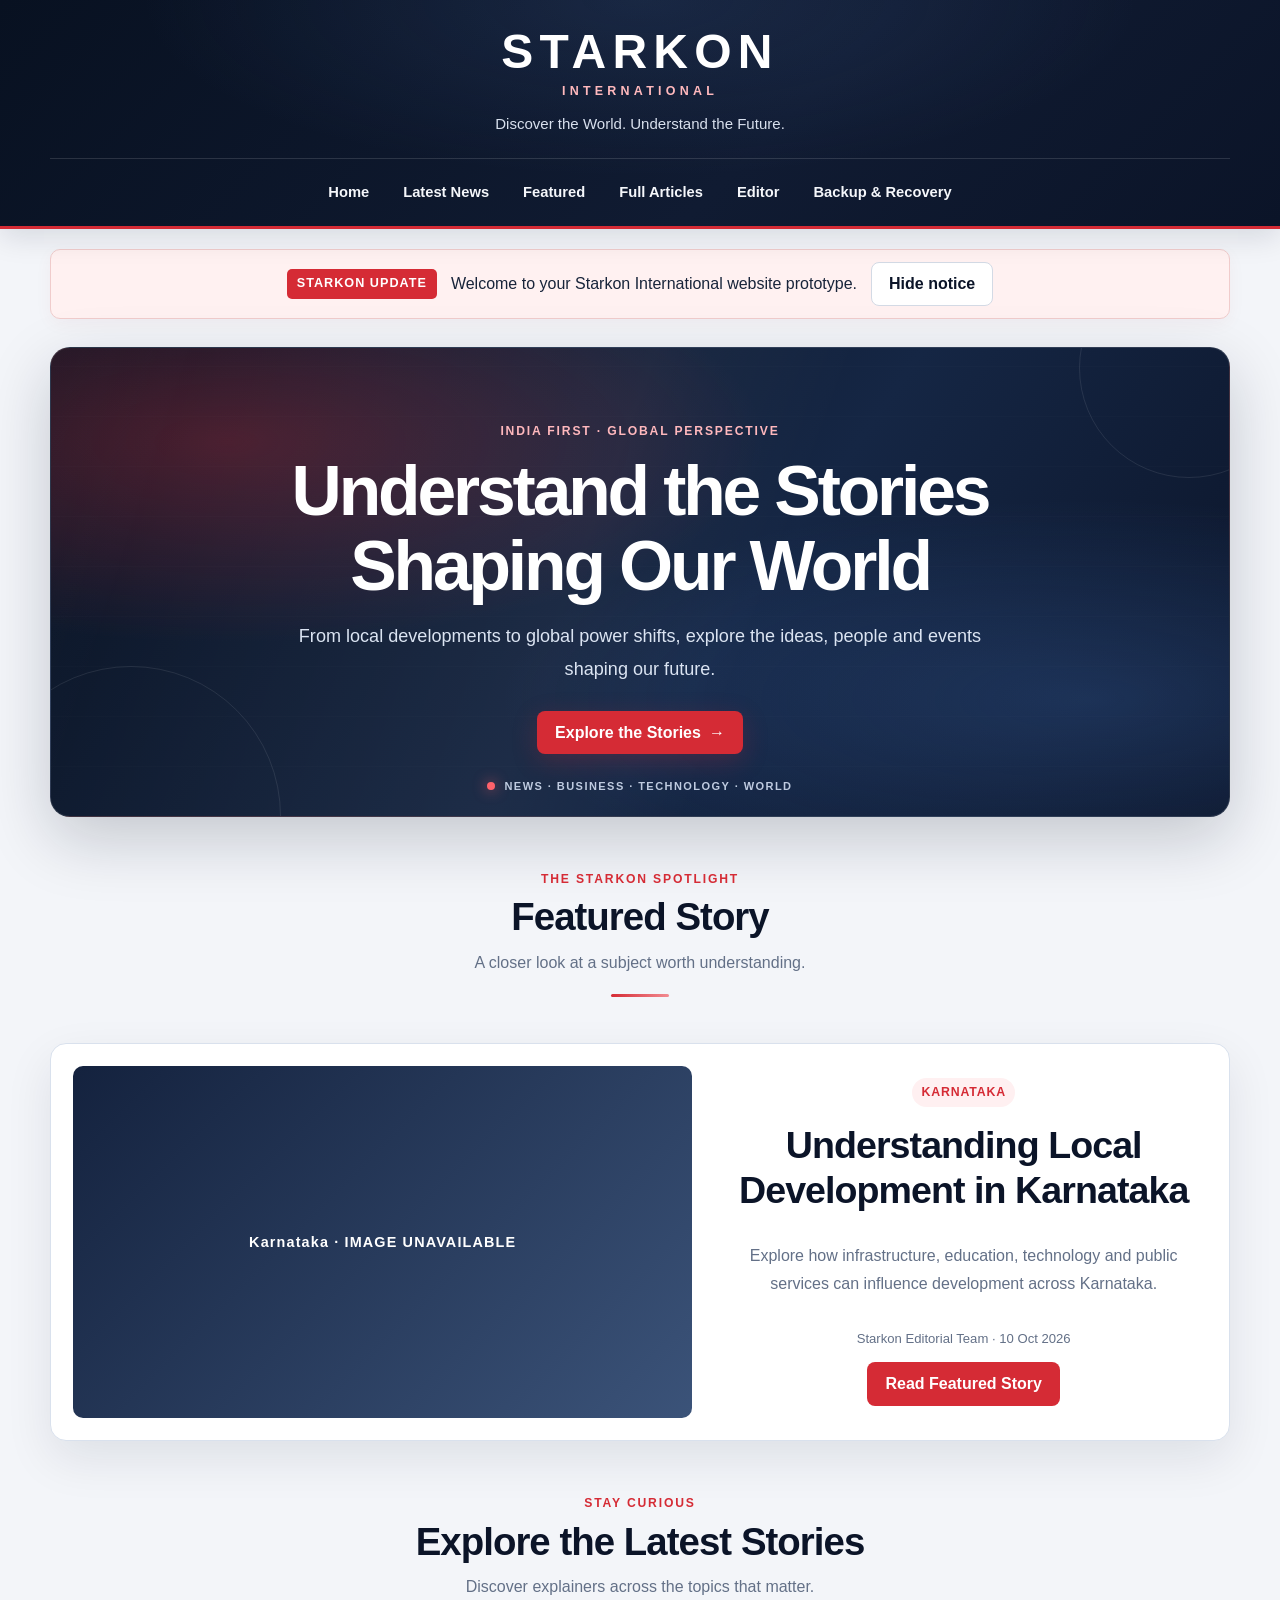
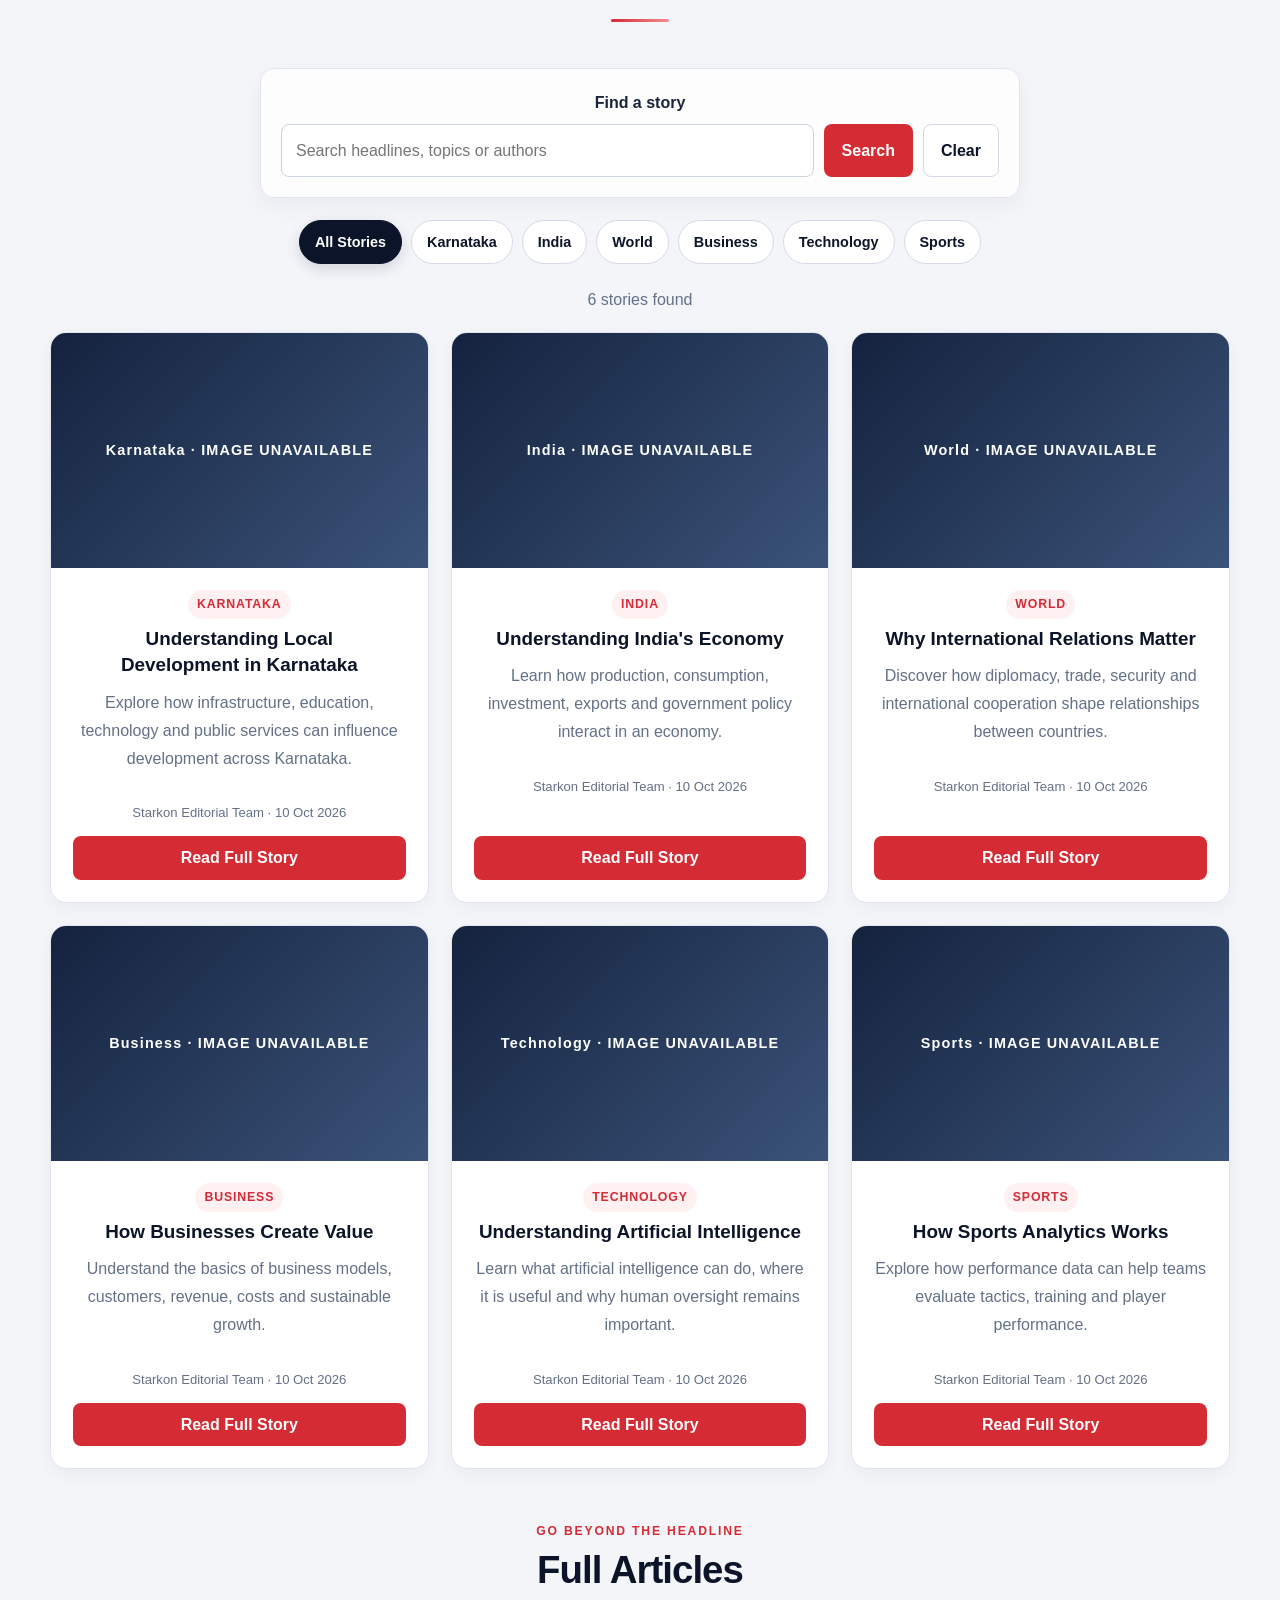
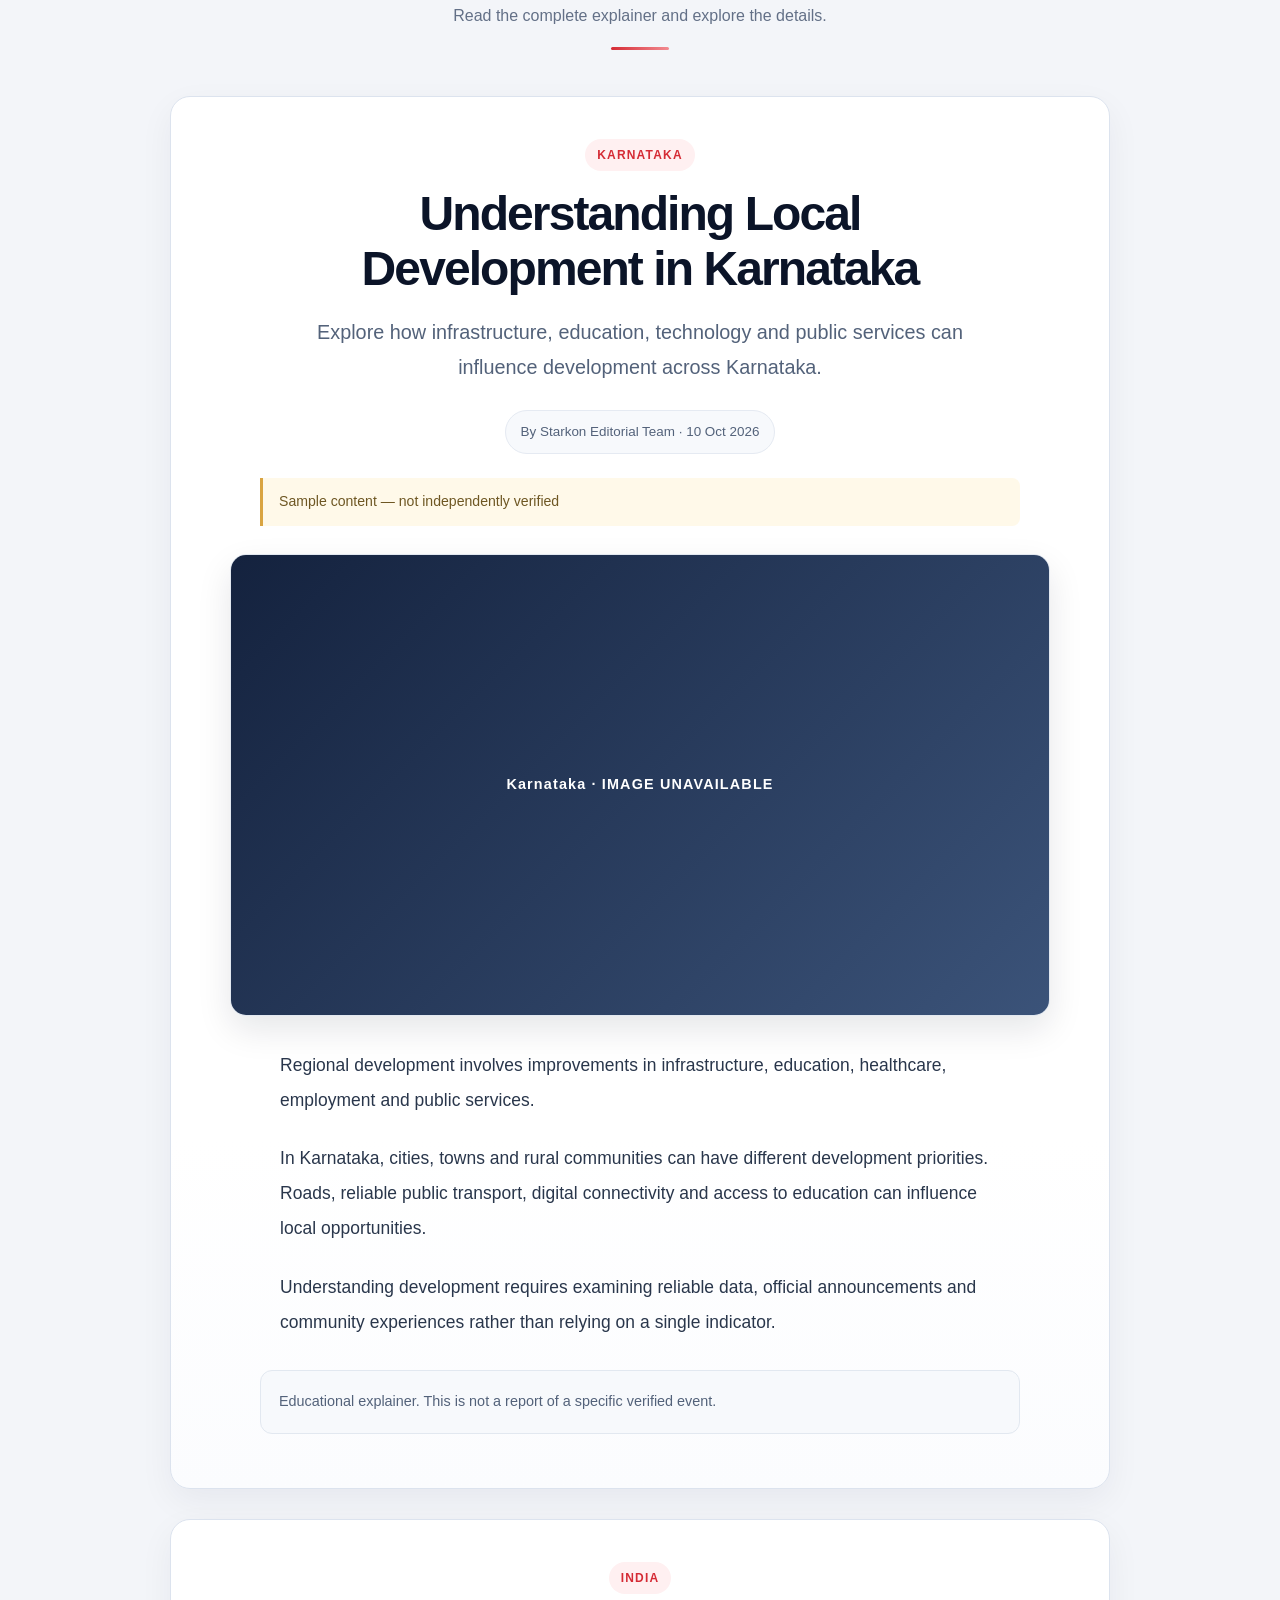
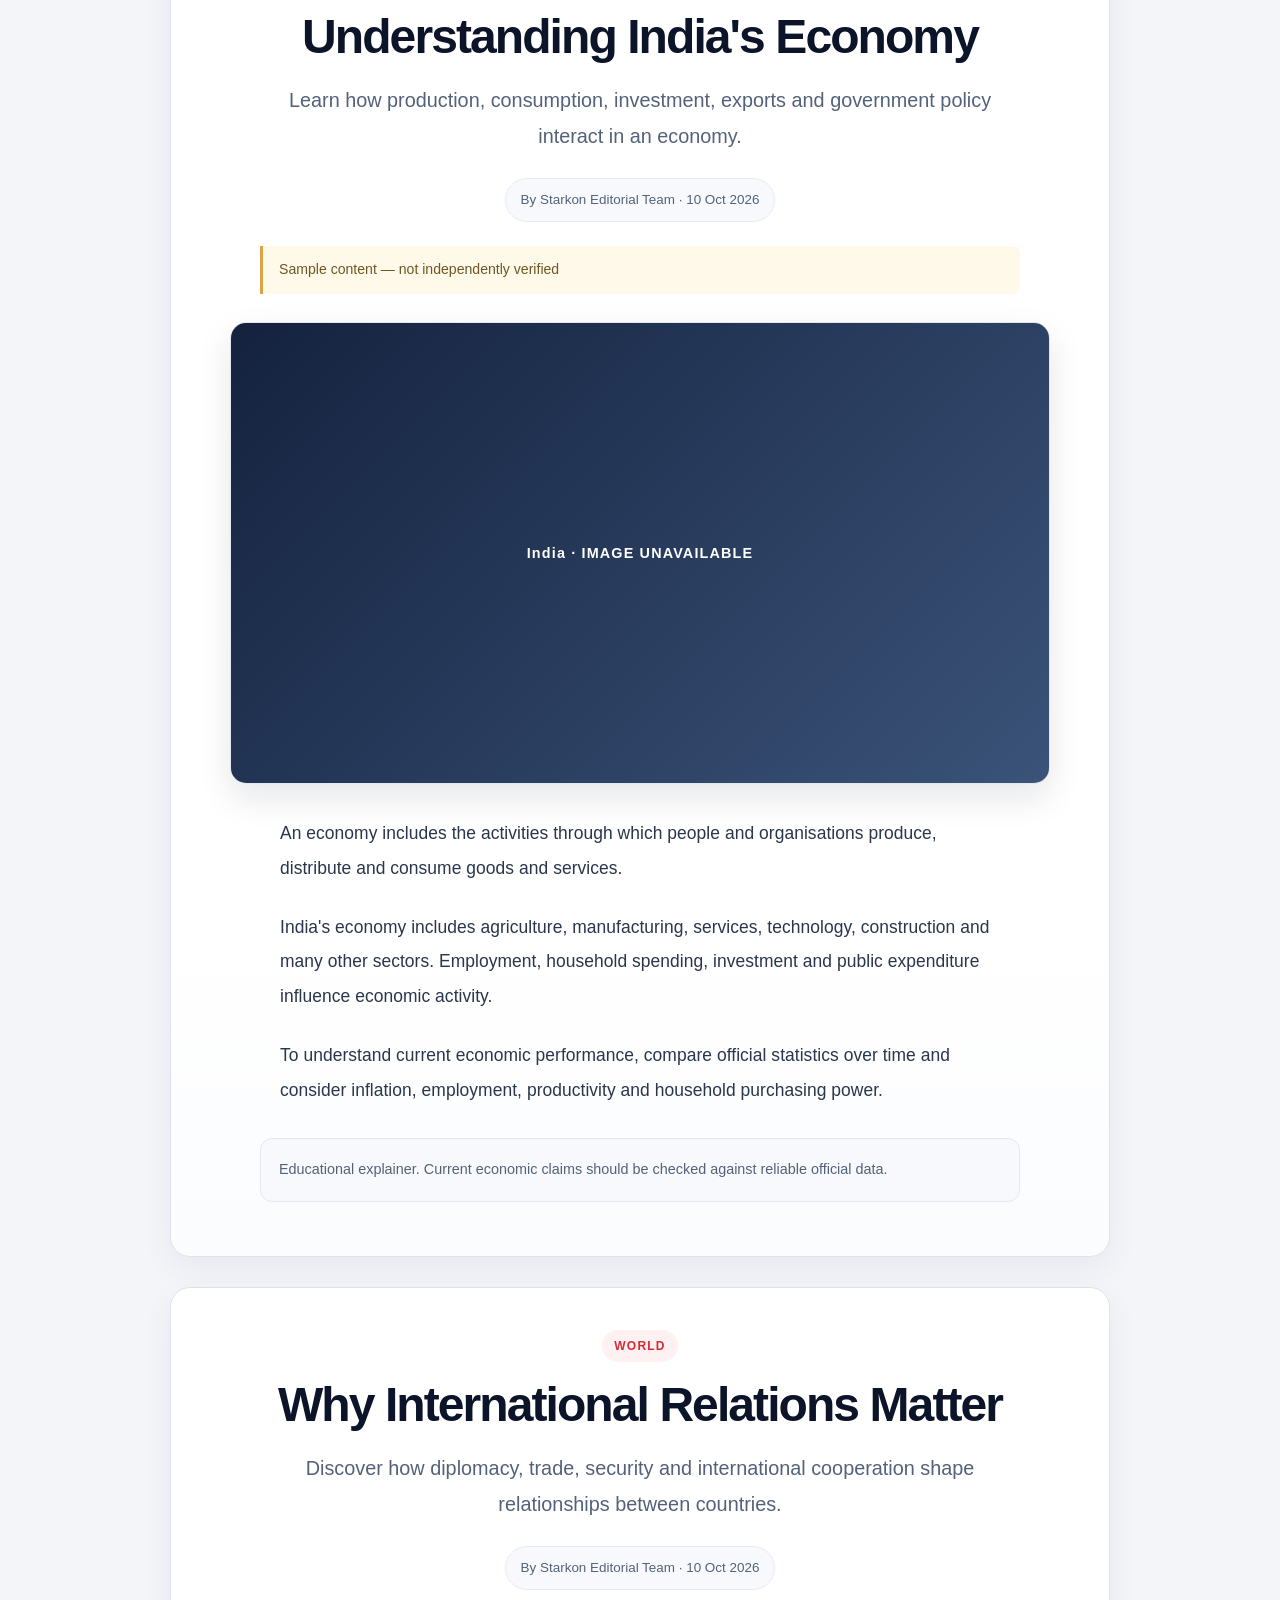
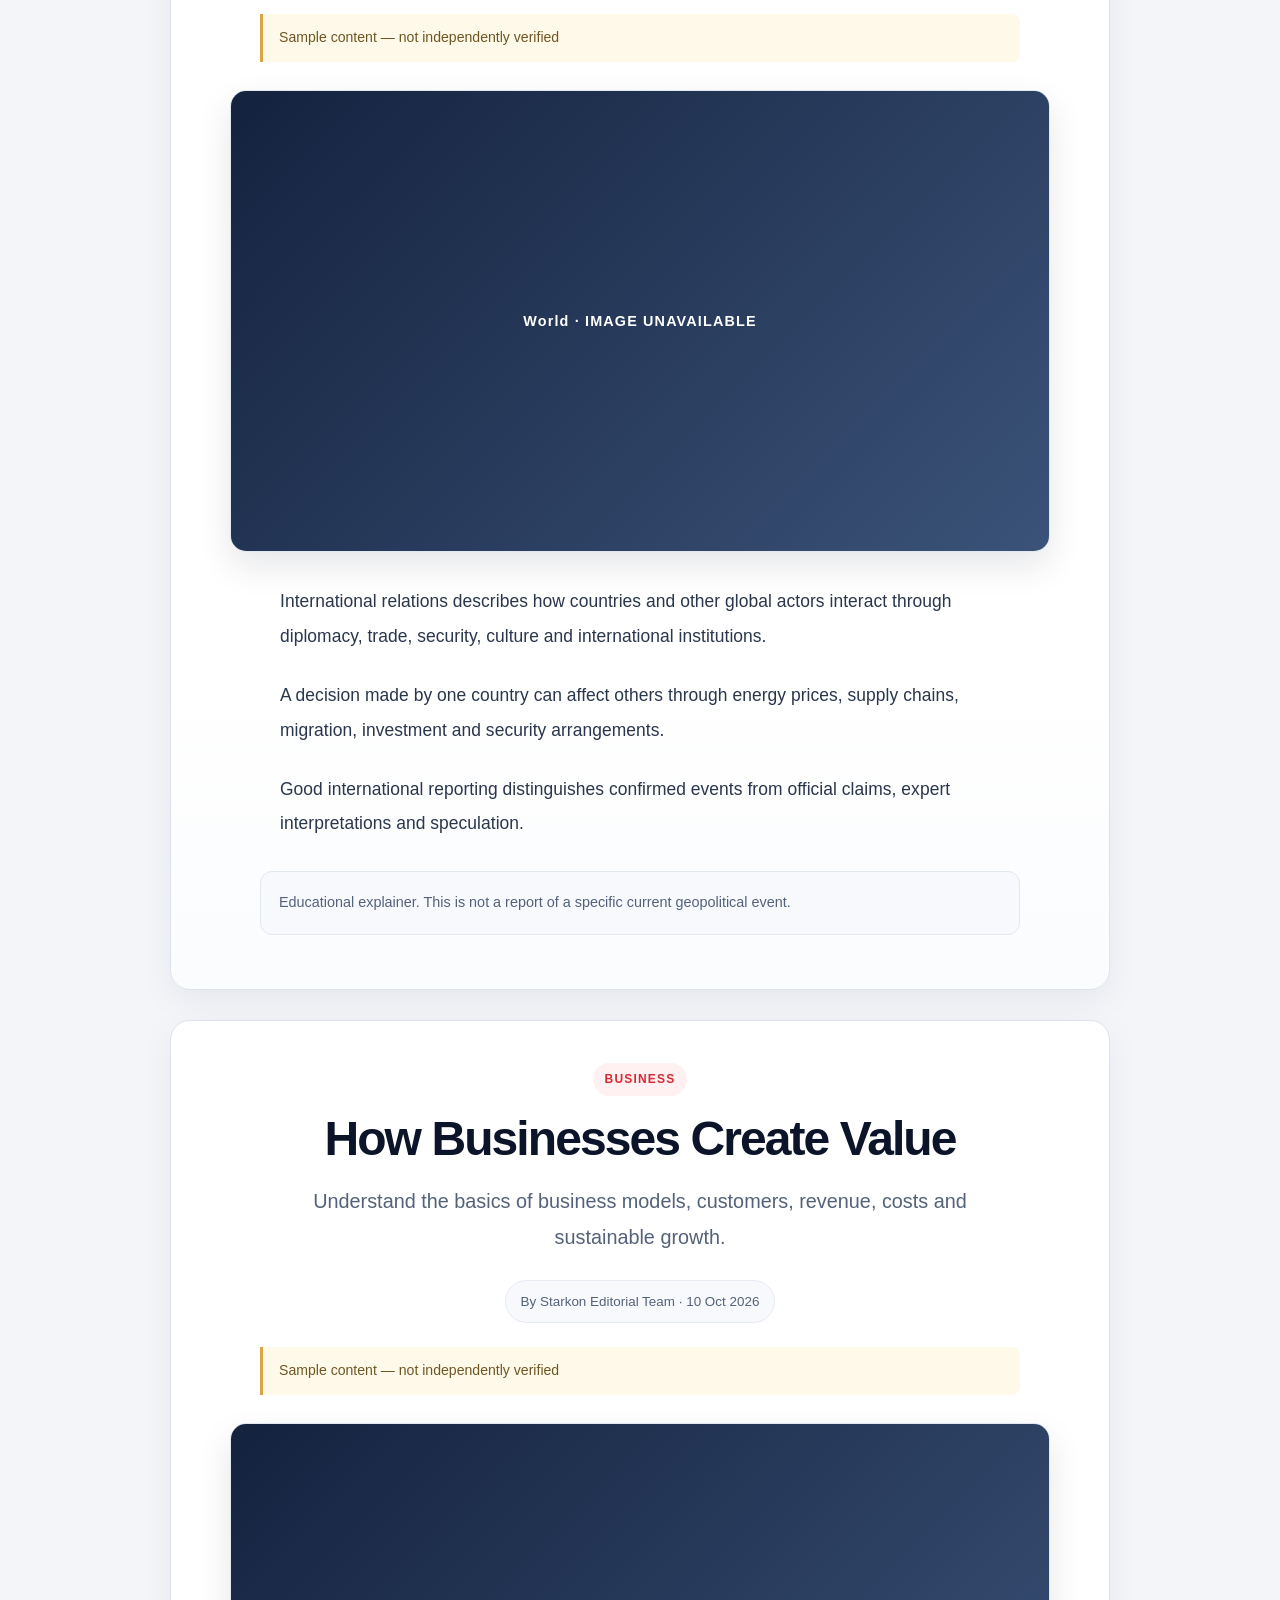
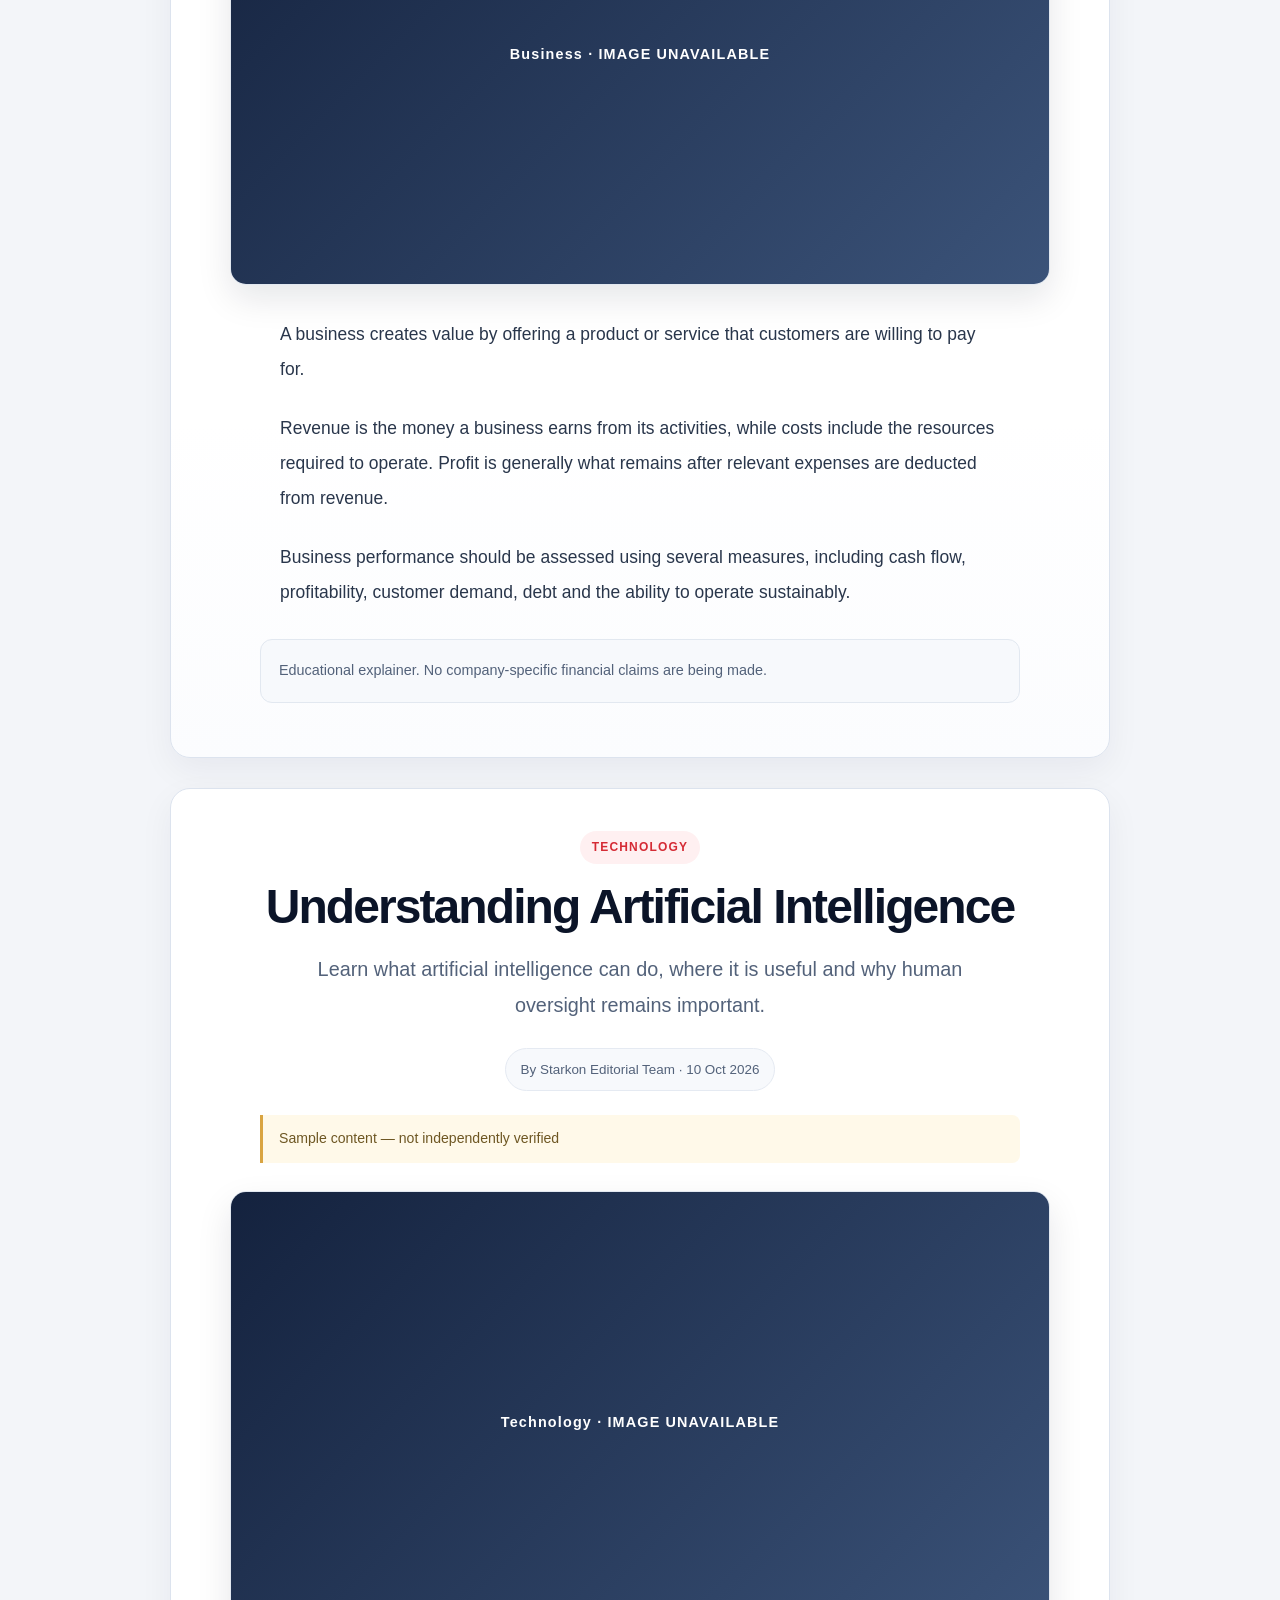
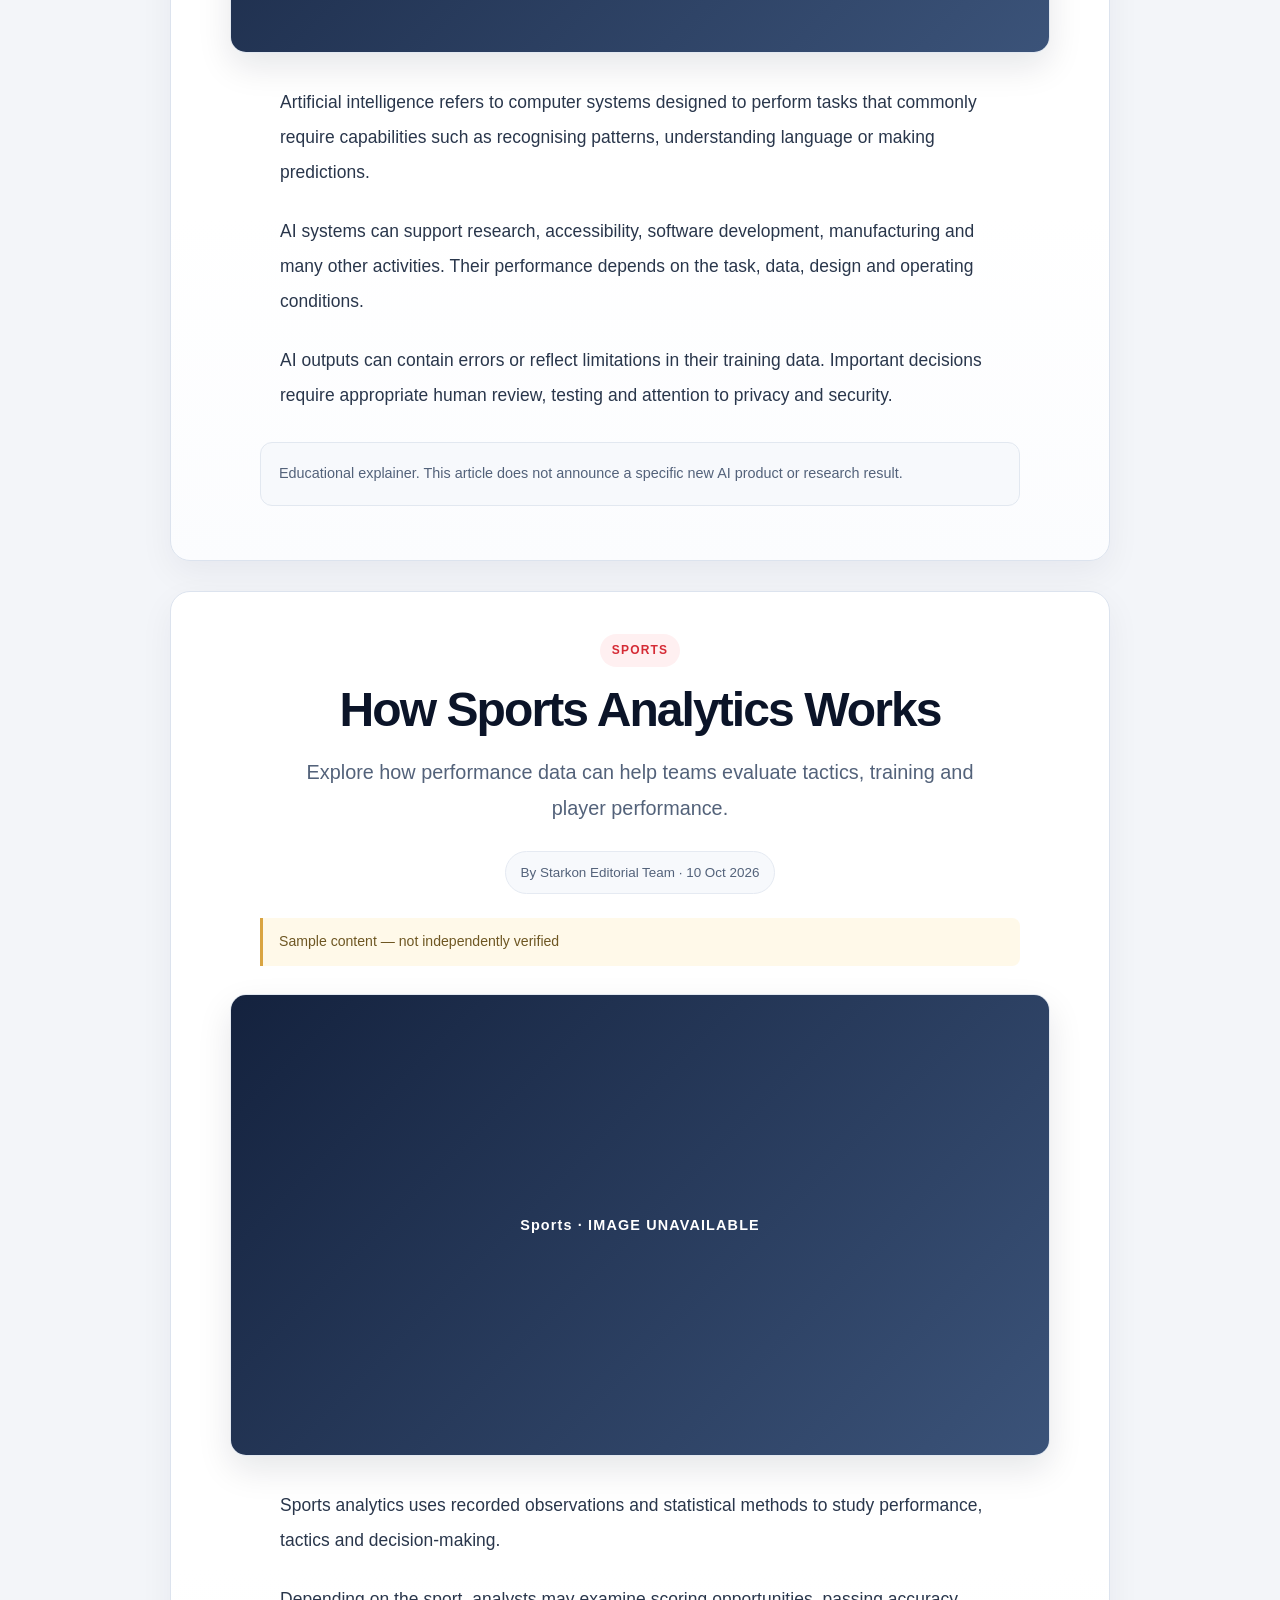
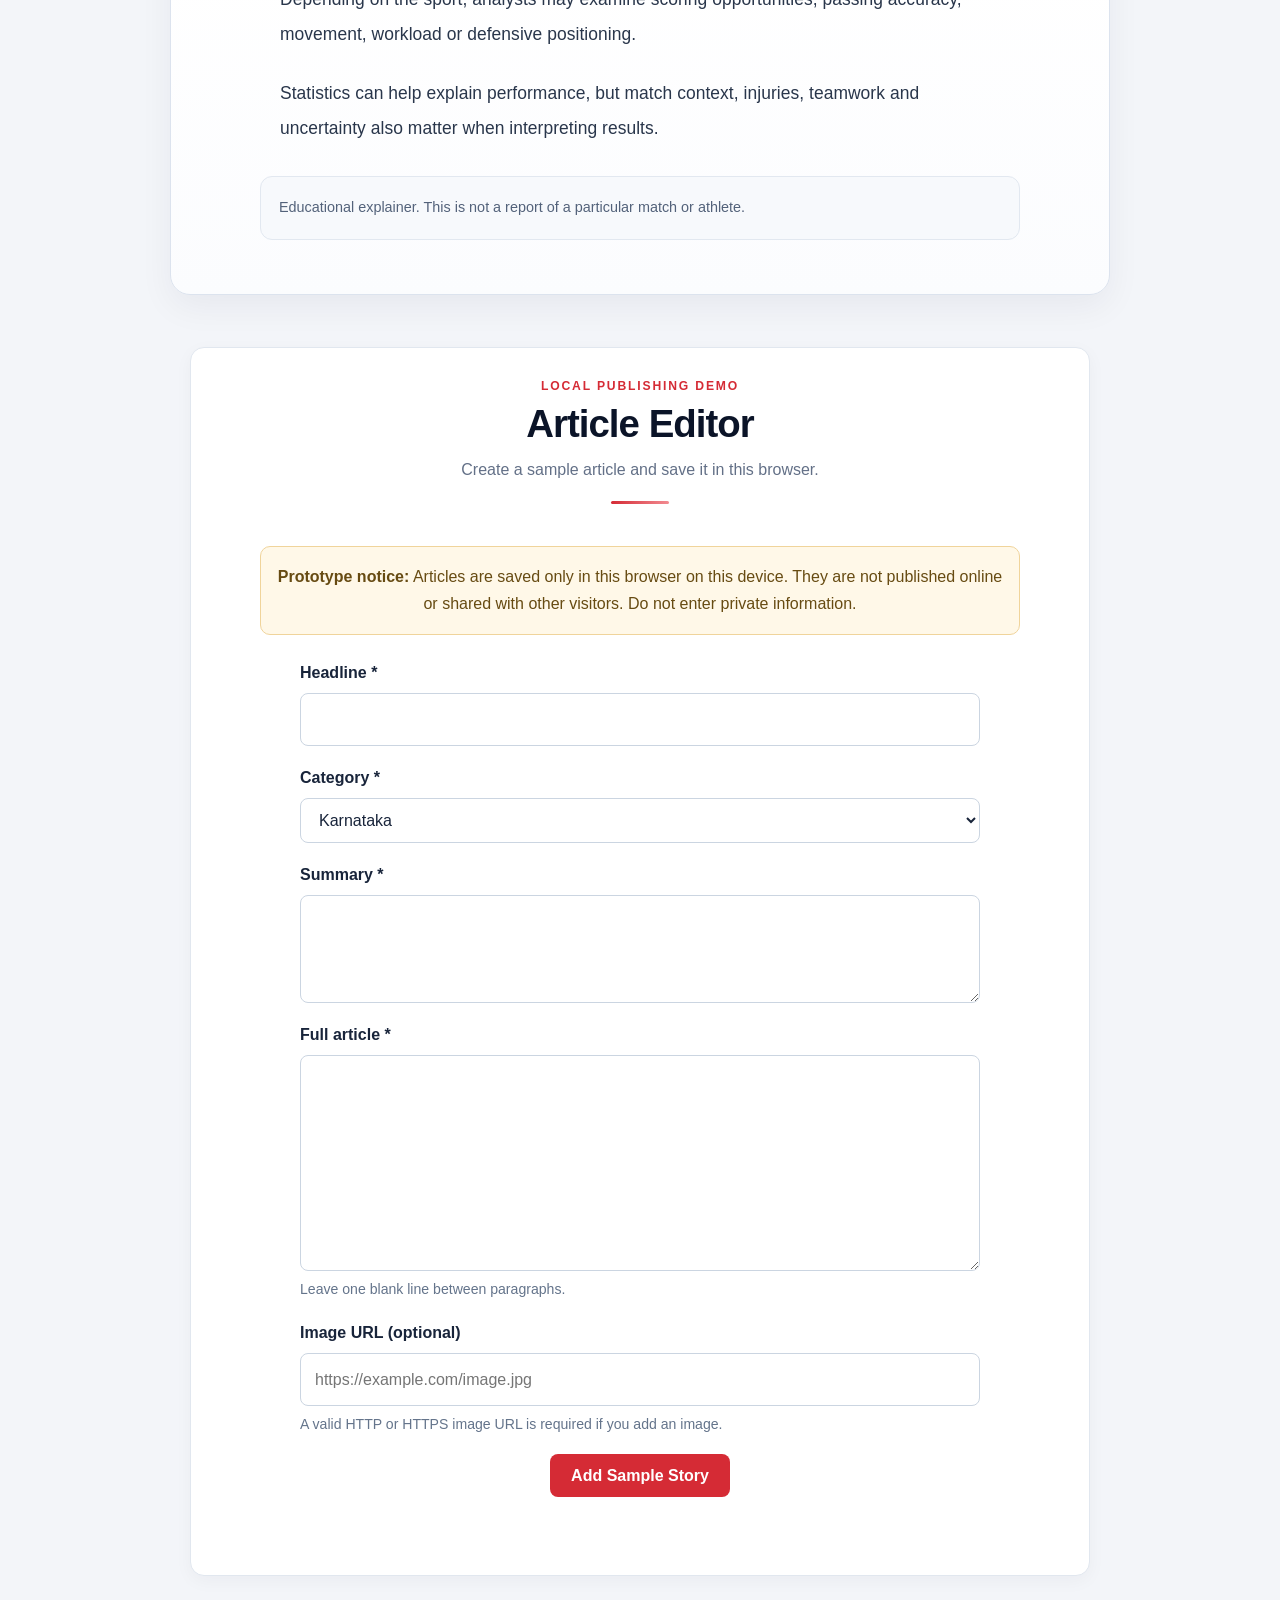
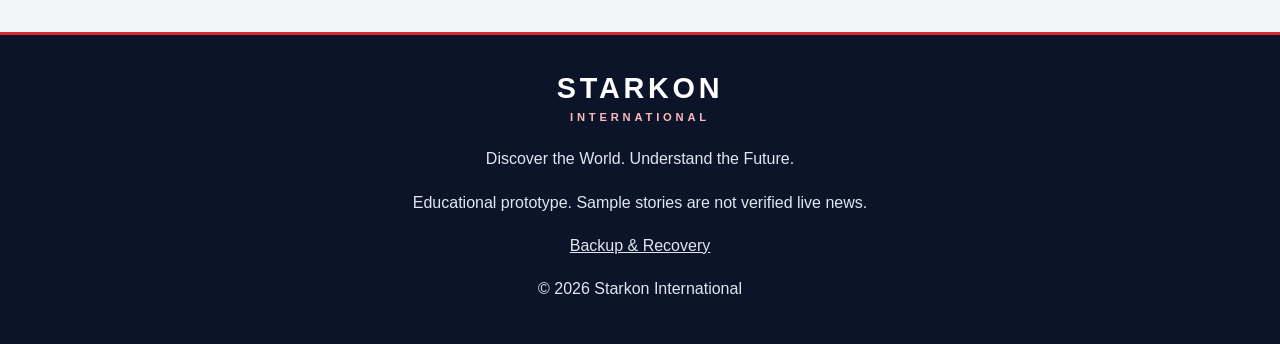
<file: index.html>
<!DOCTYPE html>
<html lang="en">
<head>
  <meta charset="UTF-8">
  <meta name="viewport" content="width=device-width, initial-scale=1.0">
  <meta name="description" content="Starkon International — India-first news, global economy, business, technology, world affairs and sports.">
  <meta name="theme-color" content="#101b32">
  <title>Starkon International | Discover the World</title>

  <link rel="stylesheet" href="style.css">
  <link rel="stylesheet" href="editor.css">

  <script src="data.js" defer></script>
  <script src="script.js" defer></script>
</head>

<body>
  <header class="site-header" id="home">
    <div class="site-header-inner">

      <a class="brand" href="#home" aria-label="Starkon International home">
        <span class="brand-name">STARKON</span>
        <span class="brand-subtitle">INTERNATIONAL</span>
      </a>

      <p class="brand-tagline">Discover the World. Understand the Future.</p>

      <nav class="main-navigation" aria-label="Main navigation">
        <a href="#home">Home</a>
        <a href="#latest-news">Latest News</a>
        <a href="#featured">Featured</a>
        <a href="#articles">Full Articles</a>
        <a href="#article-editor">Editor</a>
        <a href="backup.html">Backup &amp; Recovery</a>
      </nav>

    </div>
  </header>

  <main class="site-main">

    <section class="breaking-banner" aria-label="Website notice">
      <span class="breaking-label">STARKON UPDATE</span>
      <span id="breaking-text">Welcome to your Starkon International website prototype.</span>
      <button id="breaking-toggle" class="secondary-button" type="button">
        Hide notice
      </button>
    </section>

    <section class="welcome-section cinematic-section">
      <div class="hero-decoration hero-decoration-one"></div>
      <div class="hero-decoration hero-decoration-two"></div>

      <div class="hero-content">
        <p class="eyebrow">INDIA FIRST · GLOBAL PERSPECTIVE</p>

        <h1>Understand the Stories Shaping Our World</h1>

        <p class="welcome-description">
          From local developments to global power shifts, explore the ideas,
          people and events shaping our future.
        </p>

        <a class="primary-button hero-button" id="explore-news" href="#latest-news">
          Explore the Stories
          <span aria-hidden="true">→</span>
        </a>
      </div>

      <div class="hero-bottom-label">
        <span class="hero-indicator"></span>
        NEWS · BUSINESS · TECHNOLOGY · WORLD
      </div>
    </section>

    <section id="featured" class="content-section">
      <div class="section-heading">
        <p class="eyebrow">THE STARKON SPOTLIGHT</p>
        <h2>Featured Story</h2>
        <p>A closer look at a subject worth understanding.</p>
      </div>

      <div id="featured-story" class="featured-story">
        <p>Loading featured story...</p>
      </div>
    </section>

    <section id="latest-news" class="content-section">
      <div class="section-heading">
        <p class="eyebrow">STAY CURIOUS</p>
        <h2>Explore the Latest Stories</h2>
        <p>Discover explainers across the topics that matter.</p>
      </div>

      <form id="news-search-form" class="news-search-form" role="search">
        <label for="news-search">Find a story</label>

        <div class="search-row">
          <input
            id="news-search"
            type="search"
            placeholder="Search headlines, topics or authors"
            autocomplete="off"
          >

          <button class="primary-button" type="submit">Search</button>
          <button class="secondary-button" id="clear-search" type="button">
            Clear
          </button>
        </div>
      </form>

      <div id="category-filters" class="category-filters" aria-label="Story categories">
        <button class="category-button active" type="button" data-category="All" aria-pressed="true">All Stories</button>
        <button class="category-button" type="button" data-category="Karnataka" aria-pressed="false">Karnataka</button>
        <button class="category-button" type="button" data-category="India" aria-pressed="false">India</button>
        <button class="category-button" type="button" data-category="World" aria-pressed="false">World</button>
        <button class="category-button" type="button" data-category="Business" aria-pressed="false">Business</button>
        <button class="category-button" type="button" data-category="Technology" aria-pressed="false">Technology</button>
        <button class="category-button" type="button" data-category="Sports" aria-pressed="false">Sports</button>
      </div>

      <p id="news-results-count" class="results-count" aria-live="polite"></p>

      <div id="news-grid" class="news-grid"></div>

      <p id="no-news-message" class="empty-message" hidden>
        No stories match your search.
      </p>
    </section>

    <section id="articles" class="content-section">
      <div class="section-heading">
        <p class="eyebrow">GO BEYOND THE HEADLINE</p>
        <h2>Full Articles</h2>
        <p>Read the complete explainer and explore the details.</p>
      </div>

      <div id="full-articles" class="full-articles"></div>
    </section>

    <section id="article-editor" class="content-section editor-section">
      <div class="section-heading">
        <p class="eyebrow">LOCAL PUBLISHING DEMO</p>
        <h2>Article Editor</h2>
        <p>Create a sample article and save it in this browser.</p>
      </div>

      <div class="editor-warning">
        <strong>Prototype notice:</strong>
        Articles are saved only in this browser on this device.
        They are not published online or shared with other visitors.
        Do not enter private information.
      </div>

      <form id="article-editor-form" class="article-editor-form">
        <div class="editor-field">
          <label for="editor-headline">Headline *</label>
          <input id="editor-headline" type="text" maxlength="120" required>
        </div>

        <div class="editor-field">
          <label for="editor-category">Category *</label>
          <select id="editor-category" required>
            <option value="Karnataka">Karnataka</option>
            <option value="India">India</option>
            <option value="World">World</option>
            <option value="Business">Business</option>
            <option value="Technology">Technology</option>
            <option value="Sports">Sports</option>
          </select>
        </div>

        <div class="editor-field">
          <label for="editor-summary">Summary *</label>
          <textarea id="editor-summary" maxlength="300" rows="3" required></textarea>
        </div>

        <div class="editor-field">
          <label for="editor-body">Full article *</label>
          <textarea id="editor-body" rows="7" required></textarea>
          <p class="editor-help">Leave one blank line between paragraphs.</p>
        </div>

        <div class="editor-field">
          <label for="editor-image-url">Image URL (optional)</label>
          <input
            id="editor-image-url"
            type="url"
            placeholder="https://example.com/image.jpg"
          >
          <p class="editor-help">
            A valid HTTP or HTTPS image URL is required if you add an image.
          </p>
        </div>

        <button class="primary-button editor-submit" type="submit">
          Add Sample Story
        </button>

        <p id="editor-message" class="editor-message" aria-live="polite"></p>
      </form>
    </section>

  </main>

  <footer class="site-footer">
    <a class="brand footer-brand" href="#home">
      <span class="brand-name">STARKON</span>
      <span class="brand-subtitle">INTERNATIONAL</span>
    </a>

    <p>Discover the World. Understand the Future.</p>
    <p>Educational prototype. Sample stories are not verified live news.</p>

    <p>
      <a href="backup.html">Backup &amp; Recovery</a>
    </p>

    <p>&copy; <span id="footer-year"></span> Starkon International</p>
  </footer>
</body>
</html>
</file>
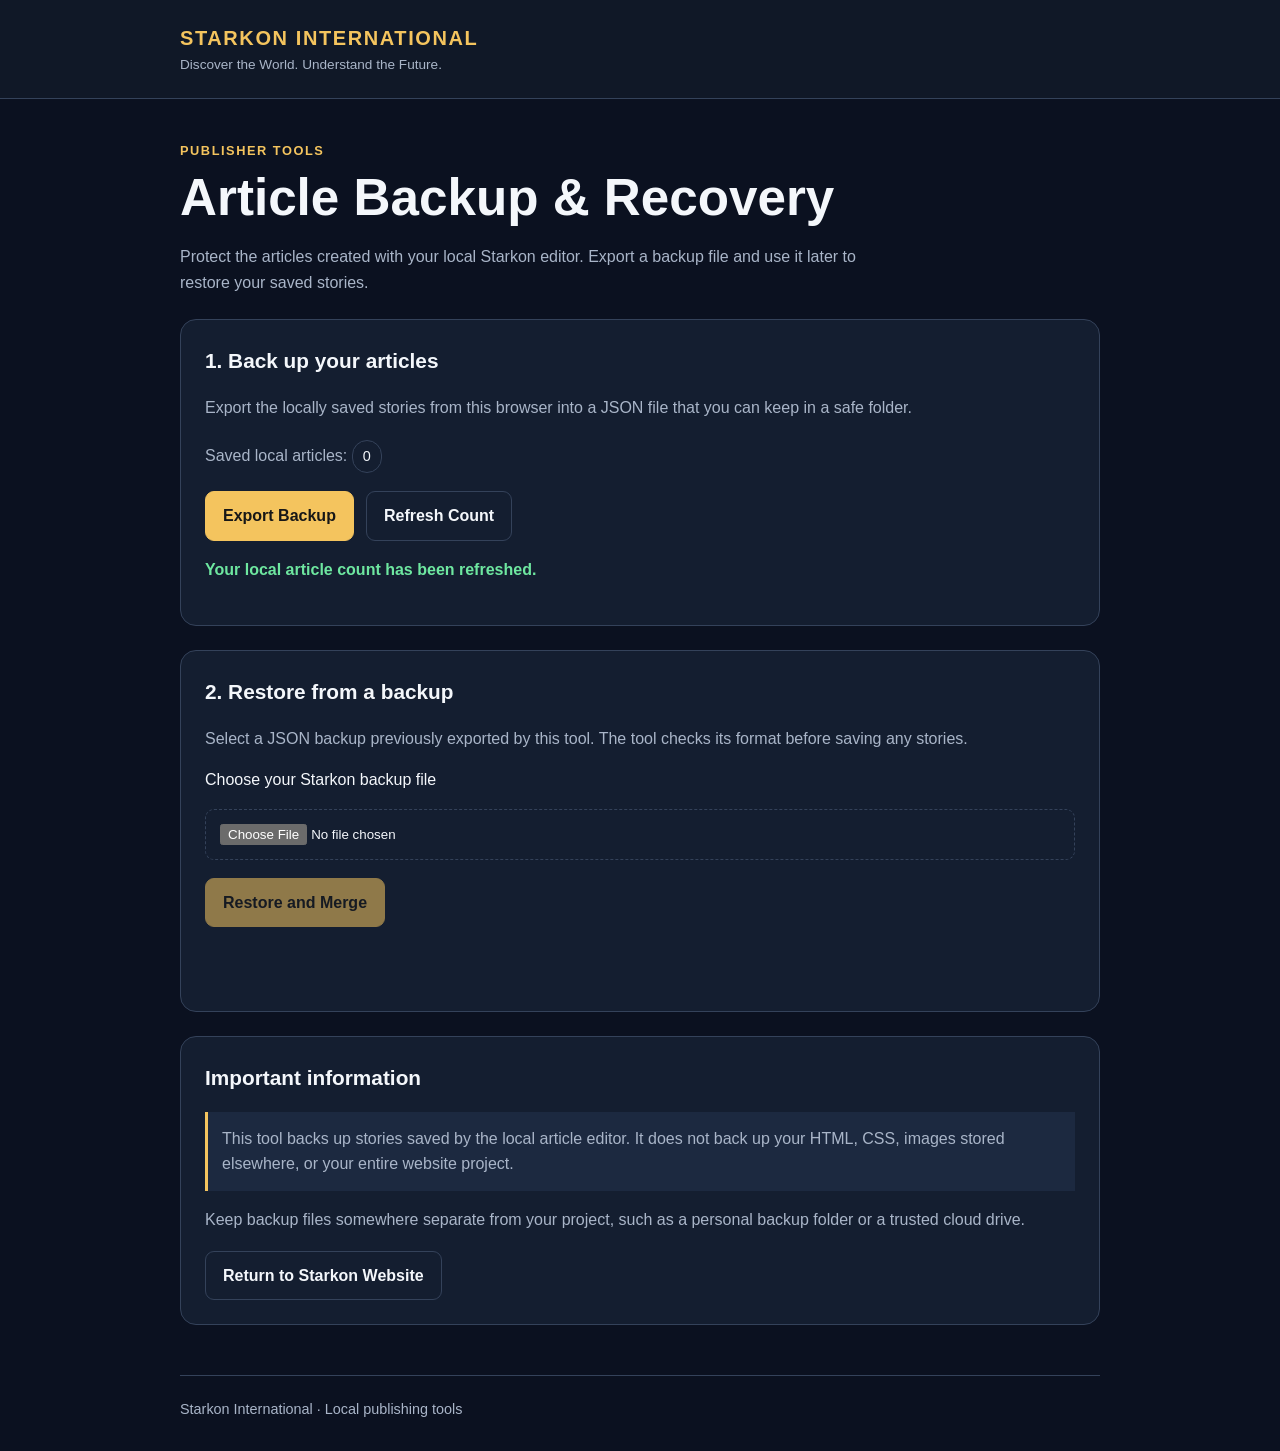
<file: backup.html>
<!DOCTYPE html>
<html lang="en">
<head>
  <meta charset="UTF-8">
  <meta name="viewport" content="width=device-width, initial-scale=1.0">
  <meta name="theme-color" content="#101827">
  <meta
    name="description"
    content="Back up and restore locally saved Starkon International articles."
  >
  <title>Article Backup | Starkon International</title>

  <style>
    :root {
      color-scheme: dark;
      --background: #0b1120;
      --surface: #141e30;
      --surface-light: #1c2940;
      --text: #f4f7fb;
      --muted: #a9b5c8;
      --gold: #f4c45e;
      --border: #34425a;
      --success: #6ee7a0;
      --error: #ff9b9b;
    }

    * {
      box-sizing: border-box;
    }

    body {
      margin: 0;
      min-height: 100vh;
      background: var(--background);
      color: var(--text);
      font-family: -apple-system, BlinkMacSystemFont, "Segoe UI",
        sans-serif;
      line-height: 1.6;
    }

    a {
      color: var(--gold);
    }

    .site-header {
      padding: 22px 20px;
      border-bottom: 1px solid var(--border);
      background: #101827;
    }

    .header-inner,
    main,
    .site-footer {
      width: min(920px, calc(100% - 32px));
      margin: 0 auto;
    }

    .brand {
      margin: 0;
      color: var(--gold);
      font-size: 1.25rem;
      font-weight: 800;
      letter-spacing: 0.08em;
    }

    .brand-subtitle {
      margin: 0;
      color: var(--muted);
      font-size: 0.85rem;
    }

    main {
      padding-top: 42px;
      padding-bottom: 50px;
    }

    .eyebrow {
      margin: 0 0 8px;
      color: var(--gold);
      font-size: 0.8rem;
      font-weight: 800;
      letter-spacing: 0.12em;
      text-transform: uppercase;
    }

    h1 {
      margin: 0 0 12px;
      font-size: clamp(2rem, 6vw, 3.2rem);
      line-height: 1.15;
    }

    .intro {
      max-width: 680px;
      color: var(--muted);
    }

    .panel {
      margin-top: 24px;
      padding: 24px;
      border: 1px solid var(--border);
      border-radius: 16px;
      background: var(--surface);
    }

    h2 {
      margin-top: 0;
      font-size: 1.3rem;
    }

    .panel p {
      color: var(--muted);
    }

    .actions {
      display: flex;
      flex-wrap: wrap;
      gap: 12px;
      margin-top: 18px;
    }

    button,
    .button-link {
      display: inline-flex;
      align-items: center;
      justify-content: center;
      min-height: 46px;
      padding: 11px 17px;
      border: 1px solid var(--gold);
      border-radius: 9px;
      background: var(--gold);
      color: #171717;
      font: inherit;
      font-weight: 750;
      text-align: center;
      text-decoration: none;
      cursor: pointer;
    }

    button.secondary,
    .button-link.secondary {
      background: transparent;
      color: var(--text);
      border-color: var(--border);
    }

    button:disabled {
      opacity: 0.55;
      cursor: not-allowed;
    }

    button:focus-visible,
    a:focus-visible,
    input:focus-visible {
      outline: 3px solid #ffffff;
      outline-offset: 3px;
    }

    .file-picker {
      display: block;
      width: 100%;
      margin-top: 16px;
      padding: 14px;
      border: 1px dashed var(--border);
      border-radius: 9px;
      color: var(--text);
    }

    .status {
      min-height: 28px;
      margin-top: 16px;
      overflow-wrap: anywhere;
      font-weight: 650;
    }

    .status.success {
      color: var(--success);
    }

    .status.error {
      color: var(--error);
    }

    .status.info {
      color: var(--gold);
    }

    .count {
      display: inline-block;
      margin-top: 4px;
      padding: 4px 10px;
      border: 1px solid var(--border);
      border-radius: 20px;
      color: var(--text);
      font-size: 0.9rem;
    }

    .warning {
      padding: 14px;
      border-left: 3px solid var(--gold);
      background: var(--surface-light);
      color: var(--muted);
    }

    .site-footer {
      padding: 22px 0 30px;
      border-top: 1px solid var(--border);
      color: var(--muted);
      font-size: 0.9rem;
    }

    @media (max-width: 520px) {
      .panel {
        padding: 18px;
      }

      .actions {
        flex-direction: column;
      }

      .actions button,
      .actions .button-link {
        width: 100%;
      }
    }
  </style>
</head>

<body>
  <header class="site-header">
    <div class="header-inner">
      <p class="brand">STARKON INTERNATIONAL</p>
      <p class="brand-subtitle">Discover the World. Understand the Future.</p>
    </div>
  </header>

  <main>
    <p class="eyebrow">Publisher tools</p>
    <h1>Article Backup &amp; Recovery</h1>
    <p class="intro">
      Protect the articles created with your local Starkon editor.
      Export a backup file and use it later to restore your saved stories.
    </p>

    <section class="panel" aria-labelledby="backup-heading">
      <h2 id="backup-heading">1. Back up your articles</h2>
      <p>
        Export the locally saved stories from this browser into a
        JSON file that you can keep in a safe folder.
      </p>

      <p>
        Saved local articles:
        <span class="count" id="story-count">Checking...</span>
      </p>

      <div class="actions">
        <button type="button" id="export-button">
          Export Backup
        </button>
        <button type="button" class="secondary" id="refresh-count">
          Refresh Count
        </button>
      </div>

      <p id="export-status" class="status" role="status" aria-live="polite"></p>
    </section>

    <section class="panel" aria-labelledby="restore-heading">
      <h2 id="restore-heading">2. Restore from a backup</h2>
      <p>
        Select a JSON backup previously exported by this tool.
        The tool checks its format before saving any stories.
      </p>

      <label for="backup-file">Choose your Starkon backup file</label>
      <input
        class="file-picker"
        id="backup-file"
        type="file"
        accept=".json,application/json"
      >

      <div class="actions">
        <button type="button" id="restore-button" disabled>
          Restore and Merge
        </button>
      </div>

      <p id="restore-status" class="status" role="status" aria-live="polite"></p>
    </section>

    <section class="panel" aria-labelledby="important-heading">
      <h2 id="important-heading">Important information</h2>
      <p class="warning">
        This tool backs up stories saved by the local article editor.
        It does not back up your HTML, CSS, images stored elsewhere,
        or your entire website project.
      </p>
      <p>
        Keep backup files somewhere separate from your project, such as
        a personal backup folder or a trusted cloud drive.
      </p>
      <div class="actions">
        <a class="button-link secondary" href="index.html">
          Return to Starkon Website
        </a>
      </div>
    </section>
  </main>

  <footer class="site-footer">
    Starkon International · Local publishing tools
  </footer>

  <script src="data.js"></script>
  <script src="backup.js"></script>
</body>
</html>
</file>
<file: style.css>
/* =========================================================
   STARKON INTERNATIONAL
   LESSON 19 — HYBRID NEWSROOM + CINEMATIC READING
   Complete replacement stylesheet
   ========================================================= */

:root {
  --navy: #0b1428;
  --navy-light: #172743;
  --red: #d52b35;
  --red-dark: #a91f2b;
  --white: #ffffff;
  --page-bg: #f3f5f9;
  --surface: #ffffff;
  --text: #18243a;
  --muted: #637087;
  --border: #e0e6ef;
  --shadow: 0 12px 36px rgba(11, 20, 40, 0.09);
  --radius: 16px;
}

* {
  box-sizing: border-box;
}

html {
  scroll-behavior: smooth;
  scroll-padding-top: 24px;
}

body {
  margin: 0;
  background: var(--page-bg);
  color: var(--text);
  font-family: -apple-system, BlinkMacSystemFont, "Segoe UI", Arial, sans-serif;
  font-size: 16px;
  line-height: 1.7;
}

img {
  display: block;
  max-width: 100%;
}

a {
  color: inherit;
}

button,
input,
select,
textarea {
  font: inherit;
}

button,
a {
  -webkit-tap-highlight-color: transparent;
}

button:focus-visible,
a:focus-visible,
input:focus-visible,
select:focus-visible,
textarea:focus-visible {
  outline: 3px solid #78a9ff;
  outline-offset: 3px;
}

[hidden] {
  display: none !important;
}

/* =========================================================
   HEADER AND NAVIGATION
   ========================================================= */

.site-header {
  position: relative;
  z-index: 5;
  width: 100%;
  overflow: hidden;
  background:
    radial-gradient(ellipse at 50% 0%, rgba(65, 94, 145, 0.22), transparent 55%),
    linear-gradient(135deg, #081121, #101b32 60%, #0b1428);
  color: var(--white);
  border-bottom: 3px solid var(--red);
  box-shadow: 0 8px 28px rgba(11, 20, 40, 0.12);
}

.site-header-inner {
  display: flex;
  width: min(100% - 32px, 1180px);
  flex-direction: column;
  align-items: center;
  margin: 0 auto;
  padding: 26px 0 0;
  text-align: center;
}

.brand {
  display: inline-flex;
  flex-direction: column;
  align-items: center;
  color: inherit;
  text-decoration: none;
  line-height: 1.1;
}

.brand-name {
  font-size: clamp(2rem, 5vw, 3rem);
  font-weight: 900;
  letter-spacing: 0.13em;
}

.brand-subtitle {
  margin-top: 6px;
  color: #ffb9bd;
  font-size: 0.78rem;
  font-weight: 800;
  letter-spacing: 0.34em;
}

.brand-tagline {
  margin: 12px 0 22px;
  color: #d8e0ed;
  font-size: 0.94rem;
  text-align: center;
}

.main-navigation {
  display: flex;
  width: 100%;
  flex-wrap: wrap;
  justify-content: center;
  align-items: center;
  gap: 6px;
  padding: 12px 0;
  border-top: 1px solid rgba(255, 255, 255, 0.13);
}

.main-navigation a {
  position: relative;
  padding: 9px 14px;
  border-radius: 8px;
  color: #f5f7fb;
  font-size: 0.92rem;
  font-weight: 650;
  text-decoration: none;
  transition: background-color 220ms ease, color 220ms ease;
}

.main-navigation a::after {
  position: absolute;
  right: 14px;
  bottom: 4px;
  left: 14px;
  height: 2px;
  transform: scaleX(0);
  transform-origin: center;
  border-radius: 2px;
  background: #ff7a82;
  content: "";
  transition: transform 220ms ease;
}

.main-navigation a:hover {
  background: rgba(255, 255, 255, 0.12);
  color: #ffffff;
}

.main-navigation a:hover::after,
.main-navigation a:focus-visible::after {
  transform: scaleX(1);
}

/* =========================================================
   MAIN PAGE LAYOUT
   ========================================================= */

.site-main {
  width: min(100% - 32px, 1180px);
  margin: 0 auto;
}

.content-section {
  width: 100%;
  margin: 52px auto;
  scroll-margin-top: 24px;
}

.section-heading {
  position: relative;
  width: 100%;
  max-width: 800px;
  margin: 0 auto 28px;
  padding-bottom: 18px;
  text-align: center;
}

.section-heading h2 {
  margin: 5px 0 8px;
  color: var(--navy);
  font-size: clamp(1.7rem, 3.5vw, 2.4rem);
  line-height: 1.22;
  letter-spacing: -0.025em;
  text-wrap: balance;
}

.section-heading > p:not(.eyebrow) {
  margin: 8px auto 0;
  color: var(--muted);
}

.section-heading::after {
  display: block;
  width: 58px;
  height: 3px;
  margin: 18px auto 0;
  border-radius: 3px;
  background: linear-gradient(90deg, var(--red), #f28b91);
  content: "";
}

.eyebrow {
  margin: 0;
  color: var(--red);
  font-size: 0.76rem;
  font-weight: 850;
  letter-spacing: 0.15em;
  text-align: center;
}

/* =========================================================
   CINEMATIC HERO
   ========================================================= */

.welcome-section {
  position: relative;
  display: flex;
  min-height: 470px;
  flex-direction: column;
  align-items: center;
  justify-content: center;
  gap: 16px;
  isolation: isolate;
  overflow: hidden;
  margin: 28px auto 52px;
  padding: 70px 24px 58px;
  border: 1px solid rgba(255, 255, 255, 0.12);
  border-radius: 20px;
  background:
    radial-gradient(ellipse at 15% 20%, rgba(213, 43, 53, 0.30), transparent 38%),
    radial-gradient(ellipse at 88% 75%, rgba(65, 112, 184, 0.28), transparent 40%),
    linear-gradient(125deg, #081121, #152644 58%, #0b1428);
  box-shadow: 0 22px 65px rgba(11, 20, 40, 0.20);
  color: var(--white);
  text-align: center;
}

.welcome-section::before {
  position: absolute;
  z-index: -1;
  inset: 0;
  background:
    linear-gradient(110deg, transparent 0%, rgba(255, 255, 255, 0.045) 45%, transparent 60%),
    repeating-linear-gradient(
      0deg,
      transparent,
      transparent 49px,
      rgba(255, 255, 255, 0.025) 50px
    );
  content: "";
  pointer-events: none;
}

.welcome-section::after {
  position: absolute;
  z-index: -1;
  top: -50%;
  left: -60%;
  width: 65%;
  height: 200%;
  transform: rotate(18deg);
  background: linear-gradient(
    90deg,
    transparent,
    rgba(255, 255, 255, 0.055),
    transparent
  );
  content: "";
  animation: hero-light-sweep 11s ease-in-out infinite;
  pointer-events: none;
}

.hero-content {
  width: 100%;
  max-width: 850px;
  animation: hero-content-enter 900ms cubic-bezier(0.2, 0.7, 0.2, 1) both;
}

.welcome-section .eyebrow {
  color: #ffb8bd;
}

.welcome-section h1 {
  max-width: 850px;
  margin: 12px auto 16px;
  font-size: clamp(2.25rem, 6vw, 4.35rem);
  font-weight: 900;
  line-height: 1.08;
  letter-spacing: -0.045em;
  text-wrap: balance;
}

.welcome-description {
  max-width: 690px;
  margin: 0 auto 24px;
  color: #dbe4f2;
  font-size: clamp(1rem, 2vw, 1.13rem);
  line-height: 1.85;
}

.hero-button {
  gap: 12px;
  padding: 14px 22px;
  box-shadow: 0 7px 26px rgba(213, 43, 53, 0.22);
}

.hero-button span {
  display: inline-block;
  transition: transform 220ms ease;
}

.hero-button:hover span {
  transform: translateX(4px);
}

.hero-bottom-label {
  position: absolute;
  right: 16px;
  bottom: 20px;
  left: 16px;
  display: flex;
  align-items: center;
  justify-content: center;
  gap: 9px;
  color: #bfcbe0;
  font-size: 0.69rem;
  font-weight: 750;
  letter-spacing: 0.13em;
  text-align: center;
}

.hero-indicator {
  width: 8px;
  height: 8px;
  flex-shrink: 0;
  border-radius: 50%;
  background: #ff626b;
  box-shadow: 0 0 14px rgba(255, 98, 107, 0.8);
  animation: indicator-pulse 2s ease-in-out infinite;
}

.hero-decoration {
  position: absolute;
  z-index: -1;
  width: 220px;
  height: 220px;
  border: 1px solid rgba(255, 255, 255, 0.09);
  border-radius: 50%;
  pointer-events: none;
}

.hero-decoration-one {
  top: -90px;
  right: -70px;
  animation: decoration-drift 12s ease-in-out infinite alternate;
}

.hero-decoration-two {
  bottom: -150px;
  left: -70px;
  width: 300px;
  height: 300px;
  animation: decoration-drift 16s ease-in-out infinite alternate-reverse;
}

/* =========================================================
   BUTTONS
   ========================================================= */

.primary-button,
.secondary-button {
  display: inline-flex;
  min-height: 42px;
  align-items: center;
  justify-content: center;
  gap: 8px;
  padding: 10px 17px;
  border: 1px solid transparent;
  border-radius: 8px;
  font-weight: 750;
  line-height: 1.35;
  text-align: center;
  text-decoration: none;
  cursor: pointer;
  transition:
    background-color 220ms ease,
    border-color 220ms ease,
    box-shadow 220ms ease,
    transform 220ms ease;
}

.primary-button {
  background: var(--red);
  color: #ffffff;
}

.primary-button:hover {
  transform: translateY(-2px);
  background: var(--red-dark);
  box-shadow: 0 7px 20px rgba(213, 43, 53, 0.20);
}

.secondary-button {
  border-color: #d3dae5;
  background: #ffffff;
  color: var(--navy);
}

.secondary-button:hover {
  background: #edf1f7;
}

/* =========================================================
   BREAKING NEWS BANNER
   ========================================================= */

.breaking-banner {
  display: flex;
  align-items: center;
  justify-content: center;
  flex-wrap: wrap;
  gap: 10px 14px;
  margin: 20px auto 0;
  padding: 12px 16px;
  border: 1px solid #f0cccc;
  border-radius: 10px;
  background: #fff1f1;
  color: var(--text);
  text-align: center;
  box-shadow: 0 5px 18px rgba(169, 31, 43, 0.045);
}

.breaking-label {
  display: inline-flex;
  align-items: center;
  justify-content: center;
  min-height: 28px;
  padding: 4px 10px;
  border-radius: 5px;
  background: var(--red);
  color: #ffffff;
  font-size: 0.79rem;
  font-weight: 900;
  letter-spacing: 0.08em;
}

#breaking-text {
  overflow-wrap: anywhere;
}

.breaking-banner.notice-hidden {
  background: #f8fafc;
}

/* =========================================================
   IMAGE SYSTEM
   ========================================================= */

.story-image-wrapper {
  position: relative;
  width: 100%;
  min-width: 0;
  overflow: hidden;
  border-radius: 10px;
  background: #e1e7f0;
  isolation: isolate;
}

.story-image-wrapper img {
  display: block;
  width: 100%;
  aspect-ratio: 16 / 10;
  object-fit: cover;
  object-position: center;
  background: #e1e7f0;
  transition: transform 650ms cubic-bezier(0.2, 0.7, 0.2, 1);
}

.news-card:hover .story-image-wrapper img,
.featured-story-card:hover .story-image-wrapper img {
  transform: scale(1.045);
}

.image-placeholder {
  display: flex;
  min-height: 180px;
  aspect-ratio: 16 / 10;
  align-items: center;
  justify-content: center;
  padding: 18px;
  background: linear-gradient(135deg, #14223e, #3b5379);
  color: #ffffff;
  font-size: 0.9rem;
  font-weight: 800;
  letter-spacing: 0.08em;
  text-align: center;
  overflow-wrap: anywhere;
}

/* =========================================================
   FEATURED STORY
   ========================================================= */

.featured-story {
  width: 100%;
}

.featured-story-card {
  display: grid;
  grid-template-columns: minmax(0, 1.12fr) minmax(0, 0.88fr);
  align-items: stretch;
  gap: 28px;
  padding: 22px;
  border: 1px solid #d9e1ed;
  border-radius: var(--radius);
  background: var(--surface);
  box-shadow: 0 18px 48px rgba(11, 20, 40, 0.09);
  overflow: hidden;
}

.featured-story-card > .story-image-wrapper {
  min-height: 100%;
}

.featured-story-card > .story-image-wrapper img,
.featured-story-card > .story-image-wrapper .image-placeholder {
  height: 100%;
  min-height: 290px;
  aspect-ratio: auto;
}

.featured-story-content {
  display: flex;
  min-width: 0;
  flex-direction: column;
  align-items: center;
  justify-content: center;
  padding: 12px;
  text-align: center;
}

.featured-story-content .story-category {
  margin-bottom: 8px;
}

.featured-story-headline {
  margin: 8px 0 12px;
  color: var(--navy);
  font-size: clamp(1.55rem, 3vw, 2.35rem);
  line-height: 1.2;
  letter-spacing: -0.025em;
  text-wrap: balance;
}

.featured-story-summary {
  color: var(--muted);
  line-height: 1.8;
}

/* =========================================================
   SEARCH AND CATEGORY FILTERS
   ========================================================= */

.news-search-form {
  width: 100%;
  max-width: 760px;
  margin: 0 auto 22px;
  padding: 20px;
  border: 1px solid var(--border);
  border-radius: 14px;
  background: rgba(255, 255, 255, 0.82);
  box-shadow: 0 8px 24px rgba(11, 20, 40, 0.045);
  text-align: left;
}

.news-search-form > label {
  display: block;
  margin-bottom: 8px;
  font-weight: 750;
  text-align: center;
}

.search-row {
  display: flex;
  flex-wrap: wrap;
  justify-content: center;
  gap: 10px;
}

.search-row input {
  flex: 1 1 260px;
  min-width: 0;
  width: 100%;
  padding: 12px 14px;
  border: 1px solid #cbd5e1;
  border-radius: 8px;
  background: #ffffff;
  color: var(--text);
  transition: border-color 200ms ease, box-shadow 200ms ease;
}

.search-row input:focus {
  border-color: #7d91b3;
  box-shadow: 0 0 0 4px rgba(65, 112, 184, 0.12);
  outline: none;
}

.category-filters {
  display: flex;
  flex-wrap: wrap;
  justify-content: center;
  gap: 9px;
  margin: 22px auto;
}

.category-button {
  padding: 9px 15px;
  border: 1px solid #d5dce7;
  border-radius: 999px;
  background: #ffffff;
  color: var(--navy);
  font-size: 0.9rem;
  font-weight: 700;
  cursor: pointer;
  transition:
    background-color 220ms ease,
    border-color 220ms ease,
    color 220ms ease,
    transform 220ms ease;
}

.category-button:hover {
  transform: translateY(-2px);
  border-color: var(--navy);
}

.category-button.active {
  border-color: var(--navy);
  background: var(--navy);
  color: #ffffff;
  box-shadow: 0 5px 14px rgba(11, 20, 40, 0.14);
}

.results-count {
  margin: 18px auto;
  color: var(--muted);
  text-align: center;
}

/* =========================================================
   NEWS CARDS
   ========================================================= */

.news-grid {
  display: grid;
  grid-template-columns: repeat(3, minmax(0, 1fr));
  gap: 22px;
  align-items: stretch;
}

.news-card {
  position: relative;
  display: flex;
  min-width: 0;
  flex-direction: column;
  overflow: hidden;
  border: 1px solid var(--border);
  border-radius: var(--radius);
  background: var(--surface);
  box-shadow: 0 5px 18px rgba(16, 27, 50, 0.045);
  transition:
    transform 320ms cubic-bezier(0.2, 0.7, 0.2, 1),
    box-shadow 320ms ease,
    border-color 320ms ease;
}

.news-card:hover {
  transform: translateY(-7px);
  border-color: #ccd5e4;
  box-shadow: 0 18px 38px rgba(16, 27, 50, 0.13);
}

.news-card .story-image-wrapper {
  border-radius: 0;
}

.news-card .story-image-wrapper img,
.news-card .story-image-wrapper .image-placeholder {
  aspect-ratio: 16 / 10;
}

.news-card-content {
  display: flex;
  flex: 1;
  flex-direction: column;
  align-items: center;
  padding: 22px;
  text-align: center;
}

.story-category {
  display: inline-block;
  align-self: center;
  margin: 0 0 7px;
  padding: 4px 9px;
  border-radius: 999px;
  background: #fff0f1;
  color: var(--red);
  font-size: 0.77rem;
  font-weight: 850;
  letter-spacing: 0.07em;
  text-transform: uppercase;
}

.story-headline {
  margin: 0 0 10px;
  color: var(--navy);
  font-size: 1.18rem;
  line-height: 1.4;
  text-wrap: balance;
}

.story-summary {
  margin-top: 0;
  color: var(--muted);
  line-height: 1.75;
}

.story-meta {
  color: var(--muted);
  font-size: 0.82rem;
  line-height: 1.6;
  overflow-wrap: anywhere;
}

.news-card-content .primary-button {
  width: 100%;
  margin-top: auto;
}

/* =========================================================
   LESSON 19 — HYBRID ARTICLE READING EXPERIENCE
   ========================================================= */

.full-articles {
  display: flex;
  width: 100%;
  max-width: 940px;
  flex-direction: column;
  gap: 30px;
  margin: 0 auto;
}

/* Article surface */

.full-article {
  position: relative;
  width: 100%;
  padding: clamp(20px, 4vw, 42px);
  overflow: hidden;
  border: 1px solid #dce3ee;
  border-radius: 20px;
  background:
    linear-gradient(180deg, #ffffff 0%, #ffffff 75%, #fbfcfe 100%);
  box-shadow: 0 12px 34px rgba(16, 27, 50, 0.055);
  scroll-margin-top: 24px;
  transition:
    box-shadow 300ms ease,
    border-color 300ms ease;
}

.full-article:hover {
  border-color: #ccd6e5;
  box-shadow: 0 18px 44px rgba(16, 27, 50, 0.085);
}

/* Category label */

.full-article > .story-category {
  display: table;
  margin: 0 auto 16px;
  padding: 6px 12px;
  background: #fff0f1;
  color: var(--red);
  font-size: 0.75rem;
  font-weight: 850;
  letter-spacing: 0.1em;
}

/* Cinematic article headline */

.full-article h3 {
  max-width: 760px;
  margin: 0 auto 18px;
  color: var(--navy);
  font-size: clamp(1.8rem, 4.2vw, 3rem);
  font-weight: 900;
  line-height: 1.14;
  letter-spacing: -0.04em;
  text-align: center;
  text-wrap: balance;
}

/* Article summary / lead */

.full-article-summary {
  max-width: 720px;
  margin: 0 auto 24px;
  color: #53627a;
  font-size: clamp(1.05rem, 2vw, 1.24rem);
  line-height: 1.8;
  text-align: center;
}

/* Author and publication details */

.full-article > .story-meta {
  display: block;
  width: fit-content;
  max-width: 100%;
  margin: 0 auto 24px;
  padding: 10px 15px;
  border: 1px solid #e5eaf2;
  border-radius: 999px;
  background: #f7f9fc;
  color: #53627a;
  font-size: 0.84rem;
  text-align: center;
}

/* Large article image */

.full-article > .story-image-wrapper {
  width: 100%;
  max-width: 820px;
  margin: 28px auto 32px;
  overflow: hidden;
  border: 1px solid #e2e8f0;
  border-radius: 16px;
  background: #e1e7f0;
  box-shadow: 0 14px 34px rgba(11, 20, 40, 0.10);
}

.full-article > .story-image-wrapper img {
  width: 100%;
  aspect-ratio: 16 / 9;
  object-fit: cover;
  object-position: center;
  transition: transform 700ms cubic-bezier(0.2, 0.7, 0.2, 1);
}

.full-article > .story-image-wrapper:hover img {
  transform: scale(1.025);
}

.full-article > .story-image-wrapper .image-placeholder {
  min-height: 220px;
  aspect-ratio: 16 / 9;
}

/* Verification status */

.full-article > .article-verification {
  max-width: 760px;
  margin: 0 auto 26px;
  padding: 12px 16px;
  border-left: 3px solid #d9a441;
  border-radius: 0 8px 8px 0;
  background: #fff9e9;
  color: #6e5723;
  font-size: 0.88rem;
  line-height: 1.7;
  text-align: left;
}

/* Long-form article text */

.full-article > .article-paragraph {
  max-width: 720px;
  margin: 0 auto 24px;
  color: #29364b;
  font-size: clamp(1rem, 1.5vw, 1.09rem);
  line-height: 2;
  letter-spacing: 0.003em;
  text-align: left;
  overflow-wrap: anywhere;
}

.full-article > .article-paragraph:last-of-type {
  margin-bottom: 30px;
}

/* Source attribution */

.full-article > .article-source {
  max-width: 760px;
  margin: 30px auto 12px;
  padding: 18px;
  border: 1px solid #e2e8f0;
  border-radius: 12px;
  background: #f7f9fc;
  color: #53627a;
  font-size: 0.9rem;
  line-height: 1.8;
  text-align: left;
  overflow-wrap: anywhere;
}

.full-article > .source-link {
  display: table;
  width: fit-content;
  max-width: 100%;
  margin: 14px auto 0;
  padding: 10px 15px;
  border: 1px solid #d6e2f4;
  border-radius: 8px;
  background: #eef4ff;
  color: #174ea6;
  font-size: 0.9rem;
  font-weight: 750;
  text-align: center;
  text-decoration: none;
  overflow-wrap: anywhere;
  transition:
    background-color 220ms ease,
    border-color 220ms ease,
    transform 220ms ease;
}

.full-article > .source-link:hover {
  transform: translateY(-2px);
  border-color: #a9c3eb;
  background: #e0ebff;
}

/* =========================================================
   SCROLL REVEAL ANIMATIONS
   ========================================================= */

.reveal-on-scroll {
  opacity: 0;
  transform: translateY(28px);
  transition:
    opacity 700ms ease,
    transform 700ms cubic-bezier(0.2, 0.7, 0.2, 1);
  transition-delay: var(--reveal-delay, 0ms);
}

.reveal-on-scroll.is-visible {
  opacity: 1;
  transform: translateY(0);
}

/* =========================================================
   FOOTER
   ========================================================= */

.site-footer {
  display: flex;
  flex-direction: column;
  align-items: center;
  gap: 8px;
  margin-top: 56px;
  padding: 38px 20px;
  border-top: 3px solid var(--red);
  background: var(--navy);
  color: #e0e7f1;
  text-align: center;
}

.footer-brand {
  margin-bottom: 10px;
  color: #ffffff;
}

.footer-brand .brand-name {
  font-size: 1.8rem;
}

.footer-brand .brand-subtitle {
  font-size: 0.7rem;
}

.site-footer p {
  max-width: 760px;
  margin: 4px auto;
  overflow-wrap: anywhere;
}

.empty-message {
  margin: 24px auto;
  color: var(--muted);
  text-align: center;
}

/* =========================================================
   CINEMATIC KEYFRAMES
   ========================================================= */

@keyframes hero-content-enter {
  from {
    opacity: 0;
    transform: translateY(24px);
  }

  to {
    opacity: 1;
    transform: translateY(0);
  }
}

@keyframes hero-light-sweep {
  0%, 25% {
    left: -70%;
    opacity: 0;
  }

  40% {
    opacity: 1;
  }

  65%, 100% {
    left: 120%;
    opacity: 0;
  }
}

@keyframes decoration-drift {
  from {
    transform: translate3d(0, 0, 0) scale(1);
  }

  to {
    transform: translate3d(-18px, 18px, 0) scale(1.08);
  }
}

@keyframes indicator-pulse {
  0%, 100% {
    opacity: 1;
    box-shadow: 0 0 14px rgba(255, 98, 107, 0.8);
  }

  50% {
    opacity: 0.55;
    box-shadow: 0 0 4px rgba(255, 98, 107, 0.3);
  }
}

/* =========================================================
   RESPONSIVE LAYOUT
   ========================================================= */

@media (max-width: 900px) {
  .news-grid {
    grid-template-columns: repeat(2, minmax(0, 1fr));
  }

  .featured-story-card {
    grid-template-columns: minmax(0, 1fr);
  }

  .featured-story-card > .story-image-wrapper img,
  .featured-story-card > .story-image-wrapper .image-placeholder {
    min-height: 0;
    aspect-ratio: 16 / 9;
  }

  .full-article {
    padding: 26px;
  }
}

@media (max-width: 600px) {
  body {
    font-size: 15px;
  }

  .site-header-inner,
  .site-main {
    width: calc(100% - 24px);
  }

  .site-header-inner {
    padding-top: 22px;
  }

  .brand-name {
    font-size: 2.15rem;
  }

  .brand-subtitle {
    font-size: 0.72rem;
  }

  .brand-tagline {
    margin-bottom: 16px;
    font-size: 0.84rem;
  }

  .main-navigation {
    gap: 4px;
  }

  .main-navigation a {
    padding: 8px 10px;
    font-size: 0.82rem;
  }

  .main-navigation a::after {
    right: 10px;
    left: 10px;
  }

  .welcome-section {
    min-height: 430px;
    margin-top: 18px;
    padding: 48px 18px 66px;
    border-radius: 14px;
  }

  .welcome-section h1 {
    font-size: clamp(2rem, 8vw, 2.8rem);
  }

  .hero-bottom-label {
    font-size: 0.58rem;
    letter-spacing: 0.08em;
  }

  .hero-decoration {
    width: 150px;
    height: 150px;
  }

  .content-section {
    margin: 36px auto;
  }

  .section-heading {
    padding-bottom: 12px;
  }

  .section-heading::after {
    margin-top: 14px;
  }

  .news-grid {
    grid-template-columns: minmax(0, 1fr);
    gap: 18px;
  }

  .news-card {
    width: 100%;
  }

  .news-card-content {
    padding: 18px;
  }

  .news-search-form {
    padding: 15px;
  }

  .search-row {
    flex-direction: column;
    align-items: stretch;
  }

  .search-row input,
  .search-row button {
    width: 100%;
  }

  .category-filters {
    gap: 7px;
  }

  .category-button {
    padding: 8px 12px;
    font-size: 0.83rem;
  }

  .featured-story-card,
  .full-article {
    padding: 17px;
  }

  .featured-story-content {
    padding: 4px;
  }

  .breaking-banner {
    gap: 9px;
    padding: 12px;
  }

  .breaking-banner > * {
    max-width: 100%;
  }

  .full-articles {
    gap: 20px;
  }

  .full-article {
    border-radius: 14px;
  }

  .full-article h3 {
    font-size: clamp(1.65rem, 7vw, 2.2rem);
    line-height: 1.18;
  }

  .full-article-summary {
    font-size: 1rem;
    line-height: 1.75;
  }

  .full-article > .story-meta {
    max-width: 100%;
    border-radius: 10px;
    line-height: 1.7;
  }

  .full-article > .story-image-wrapper {
    margin: 22px auto 26px;
    border-radius: 11px;
  }

  .full-article > .story-image-wrapper .image-placeholder {
    min-height: 170px;
  }

  .full-article > .article-verification {
    padding: 11px 12px;
    font-size: 0.84rem;
  }

  .full-article > .article-paragraph {
    margin-bottom: 20px;
    font-size: 1rem;
    line-height: 1.9;
  }

  .full-article > .article-source {
    padding: 14px;
    font-size: 0.86rem;
  }

  .site-footer {
    margin-top: 40px;
    padding: 32px 16px;
  }
}

/* =========================================================
   ACCESSIBILITY — REDUCED MOTION
   ========================================================= */

@media (prefers-reduced-motion: reduce) {
  html {
    scroll-behavior: auto;
  }

  *,
  *::before,
  *::after {
    animation-duration: 0.01ms !important;
    animation-iteration-count: 1 !important;
    transition-duration: 0.01ms !important;
    scroll-behavior: auto !important;
  }

  .reveal-on-scroll {
    opacity: 1;
    transform: none;
  }
}
</file>
<file: editor.css>
/* ==================================================
   STARKON INTERNATIONAL — ARTICLE EDITOR
   ================================================== */

.editor-section {
  width: 100%;
  max-width: 900px;
  margin: 42px auto;
  padding: 28px;
  border: 1px solid #e1e7ef;
  border-radius: 14px;
  background: #ffffff;
  box-shadow: 0 5px 18px rgba(16, 27, 50, 0.04);
  text-align: center;
}

.editor-section .section-heading {
  max-width: 760px;
  margin: 0 auto 24px;
}

.editor-warning {
  width: 100%;
  max-width: 760px;
  margin: 0 auto 24px;
  padding: 16px;
  border: 1px solid #f0d49b;
  border-radius: 10px;
  background: #fff8e8;
  color: #674b12;
  line-height: 1.7;
  text-align: center;
}

.article-editor-form {
  display: flex;
  width: 100%;
  max-width: 680px;
  flex-direction: column;
  gap: 18px;
  margin: 0 auto;
  text-align: left;
}

.editor-field {
  display: flex;
  width: 100%;
  min-width: 0;
  flex-direction: column;
  gap: 7px;
}

.editor-field label {
  color: #18243a;
  font-weight: 750;
}

.editor-field input,
.editor-field select,
.editor-field textarea {
  display: block;
  width: 100%;
  max-width: 100%;
  min-width: 0;
  padding: 12px 14px;
  border: 1px solid #cbd5e1;
  border-radius: 8px;
  background: #ffffff;
  color: #18243a;
  font: inherit;
  box-sizing: border-box;
}

.editor-field textarea {
  min-height: 90px;
  resize: vertical;
  line-height: 1.7;
}

.editor-field input:focus,
.editor-field select:focus,
.editor-field textarea:focus {
  outline: 3px solid rgba(35, 99, 180, 0.18);
  border-color: #2363b4;
}

.editor-help {
  margin: 0;
  color: #64748b;
  font-size: 0.88rem;
  line-height: 1.6;
}

.editor-submit {
  align-self: center;
  min-width: 180px;
}

.editor-message {
  min-height: 1.5em;
  margin: 8px auto 0;
  line-height: 1.6;
  text-align: center;
  overflow-wrap: anywhere;
}

.editor-message.success {
  color: #17663b;
}

.editor-message.error {
  color: #b42318;
}

@media (max-width: 600px) {
  .editor-section {
    margin: 30px auto;
    padding: 20px 14px;
    border-radius: 12px;
  }

  .editor-warning {
    padding: 13px;
    font-size: 0.92rem;
  }

  .article-editor-form {
    gap: 16px;
  }

  .editor-field input,
  .editor-field select,
  .editor-field textarea {
    font-size: 16px;
  }

  .editor-submit {
    width: 100%;
  }
}
</file>
